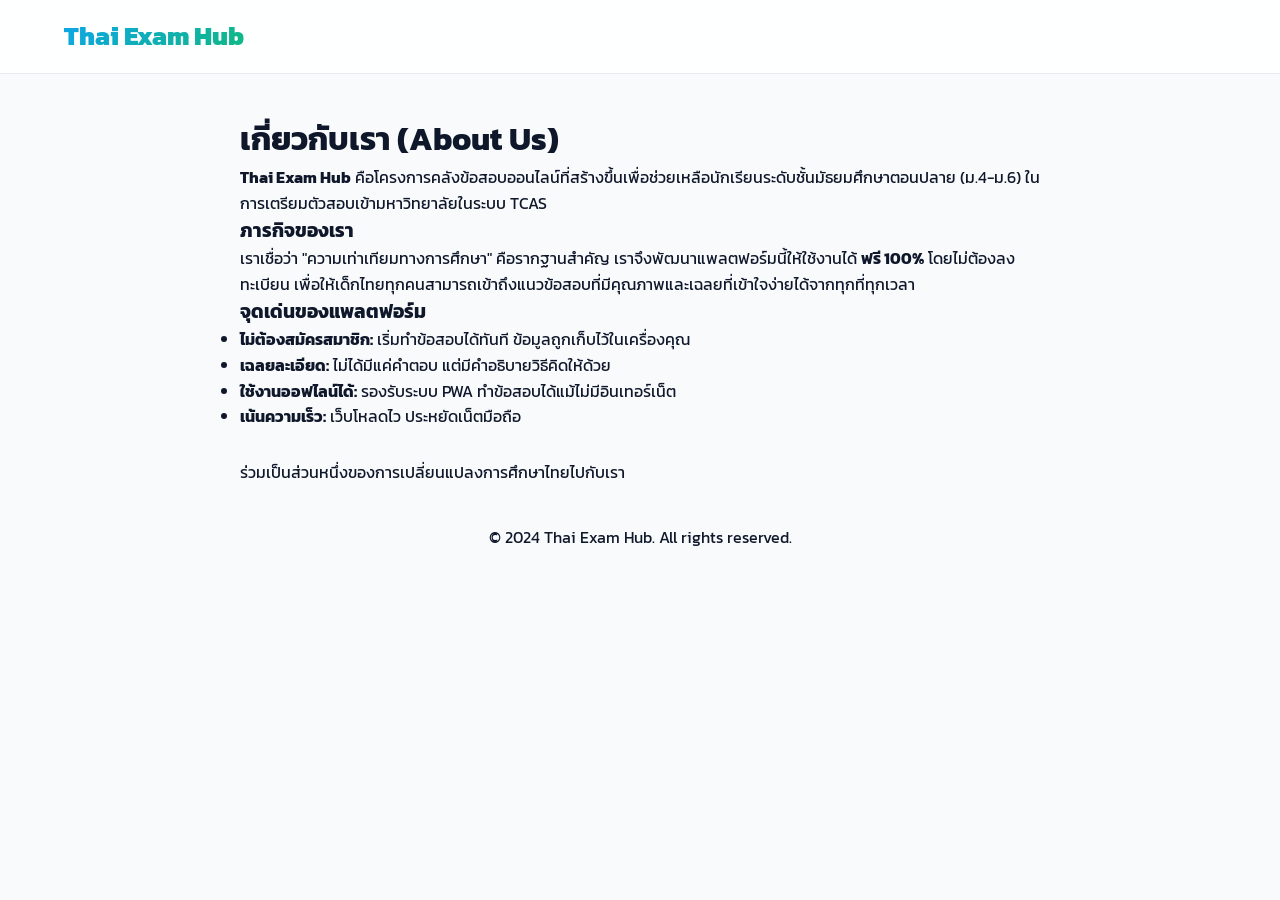
<file: thai-exam-hub/about.html>
<!DOCTYPE html>
<html lang="th">
<head>
    <meta charset="UTF-8">
    <meta name="viewport" content="width=device-width, initial-scale=1.0">
    <title>เกี่ยวกับเรา — Thai Exam Hub</title>
    <link rel="stylesheet" href="css/style.css">
    <link href="https://fonts.googleapis.com/css2?family=Sarabun:wght@400;700&display=swap" rel="stylesheet">
</head>
<body>
    <header>
        <div class="container">
            <a href="index.html" class="logo">Thai Exam Hub</a>
        </div>
    </header>

    <div class="container">
        <main style="max-width: 800px; margin: 0 auto; padding: 40px 0;">
            <h1 class="section-title">เกี่ยวกับเรา (About Us)</h1>
            <p><strong>Thai Exam Hub</strong> คือโครงการคลังข้อสอบออนไลน์ที่สร้างขึ้นเพื่อช่วยเหลือนักเรียนระดับชั้นมัธยมศึกษาตอนปลาย (ม.4-ม.6) ในการเตรียมตัวสอบเข้ามหาวิทยาลัยในระบบ TCAS</p>
            
            <h3>ภารกิจของเรา</h3>
            <p>เราเชื่อว่า "ความเท่าเทียมทางการศึกษา" คือรากฐานสำคัญ เราจึงพัฒนาแพลตฟอร์มนี้ให้ใช้งานได้ <strong>ฟรี 100%</strong> โดยไม่ต้องลงทะเบียน เพื่อให้เด็กไทยทุกคนสามารถเข้าถึงแนวข้อสอบที่มีคุณภาพและเฉลยที่เข้าใจง่ายได้จากทุกที่ทุกเวลา</p>

            <h3>จุดเด่นของแพลตฟอร์ม</h3>
            <ul>
                <li><strong>ไม่ต้องสมัครสมาชิก:</strong> เริ่มทำข้อสอบได้ทันที ข้อมูลถูกเก็บไว้ในเครื่องคุณ</li>
                <li><strong>เฉลยละเอียด:</strong> ไม่ได้มีแค่คำตอบ แต่มีคำอธิบายวิธีคิดให้ด้วย</li>
                <li><strong>ใช้งานออฟไลน์ได้:</strong> รองรับระบบ PWA ทำข้อสอบได้แม้ไม่มีอินเทอร์เน็ต</li>
                <li><strong>เน้นความเร็ว:</strong> เว็บโหลดไว ประหยัดเน็ตมือถือ</li>
            </ul>

            <p style="margin-top: 30px;">ร่วมเป็นส่วนหนึ่งของการเปลี่ยนแปลงการศึกษาไทยไปกับเรา</p>
        </main>
    </div>

    <footer>
        <div class="container" style="text-align: center;">
            <p>&copy; 2024 Thai Exam Hub. All rights reserved.</p>
        </div>
    </footer>
</body>
</html>
</file>
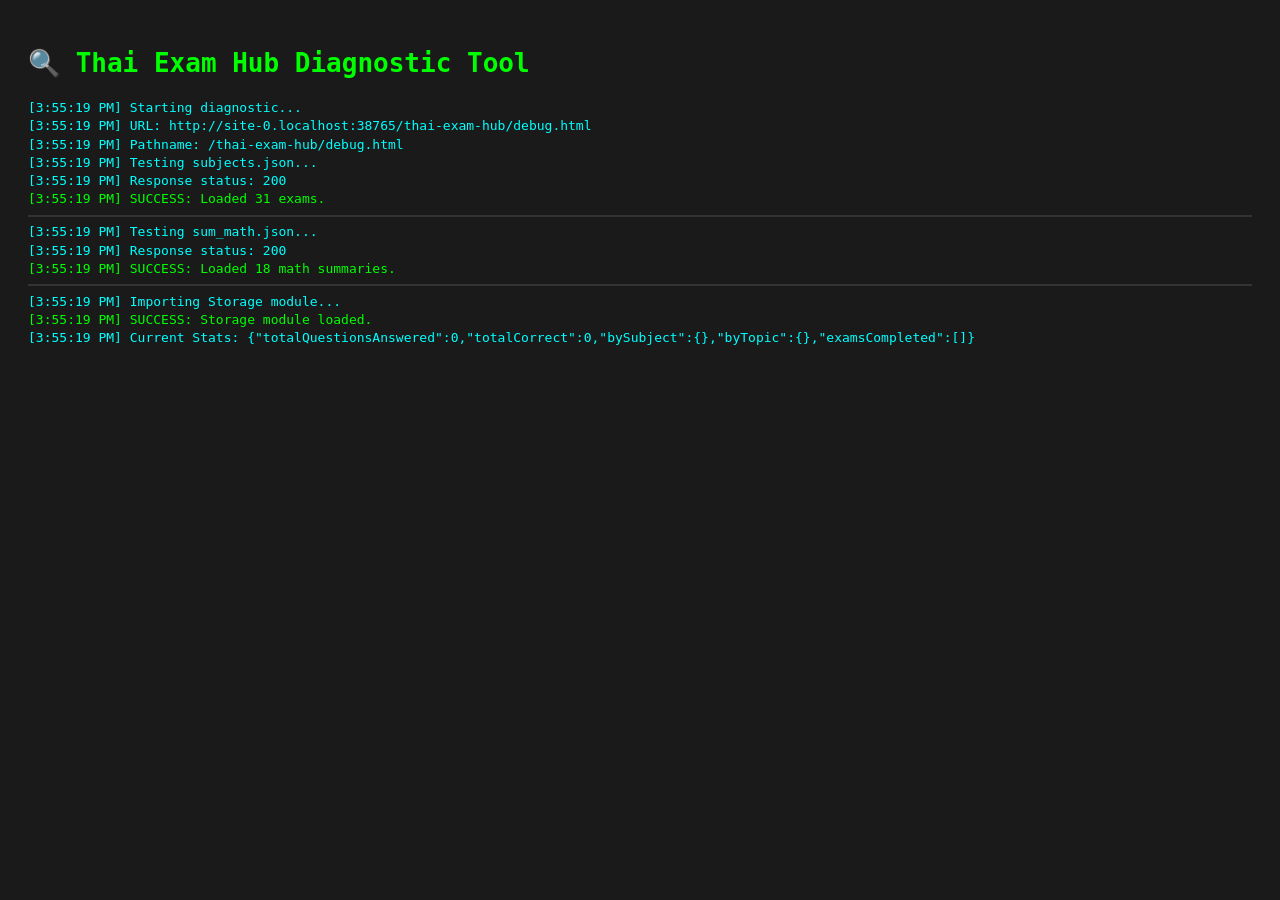
<file: thai-exam-hub/debug.html>
<!DOCTYPE html>
<html lang="th">
<head>
    <meta charset="UTF-8">
    <title>Thai Exam Hub - System Diagnostic</title>
    <style>
        body { font-family: monospace; padding: 20px; background: #1a1a1a; color: #00ff00; line-height: 1.4; }
        .success { color: #00ff00; }
        .error { color: #ff0000; font-weight: bold; }
        .info { color: #00ffff; }
        hr { border: 1px solid #333; }
    </style>
</head>
<body>
    <h1>🔍 Thai Exam Hub Diagnostic Tool</h1>
    <div id="log"></div>

    <script>
        const log = (msg, type = 'info') => {
            const div = document.getElementById('log');
            const p = document.createElement('div');
            p.className = type;
            p.textContent = `[${new Date().toLocaleTimeString()}] ${msg}`;
            div.appendChild(p);
            console.log(msg);
        };

        async function runDiagnostic() {
            log('Starting diagnostic...');
            log('URL: ' + window.location.href);
            log('Pathname: ' + window.location.pathname);
            
            // 1. Test subjects.json
            try {
                log('Testing subjects.json...');
                const res = await fetch('./data/subjects.json');
                log(`Response status: ${res.status}`);
                if (res.ok) {
                    const data = await res.json();
                    log(`SUCCESS: Loaded ${data.length} exams.`, 'success');
                } else {
                    throw new Error('HTTP ' + res.status);
                }
            } catch (e) {
                log('FAILED subjects.json: ' + e.message, 'error');
            }

            hr();

            // 2. Test summaries.json
            try {
                log('Testing sum_math.json...');
                const res = await fetch('./data/sum_math.json');
                log(`Response status: ${res.status}`);
                if (res.ok) {
                    const data = await res.json();
                    log(`SUCCESS: Loaded ${data.length} math summaries.`, 'success');
                } else {
                    throw new Error('HTTP ' + res.status);
                }
            } catch (e) {
                log('FAILED sum_math.json: ' + e.message, 'error');
            }

            hr();

            // 3. Test Storage module
            try {
                log('Importing Storage module...');
                const { Storage } = await import('./js/storage.js');
                log('SUCCESS: Storage module loaded.', 'success');
                const stats = Storage.getStats();
                log('Current Stats: ' + JSON.stringify(stats));
            } catch (e) {
                log('FAILED Storage module: ' + e.message, 'error');
            }
        }

        function hr() {
            document.getElementById('log').appendChild(document.createElement('hr'));
        }

        runDiagnostic();
    </script>
</body>
</html>
</file>
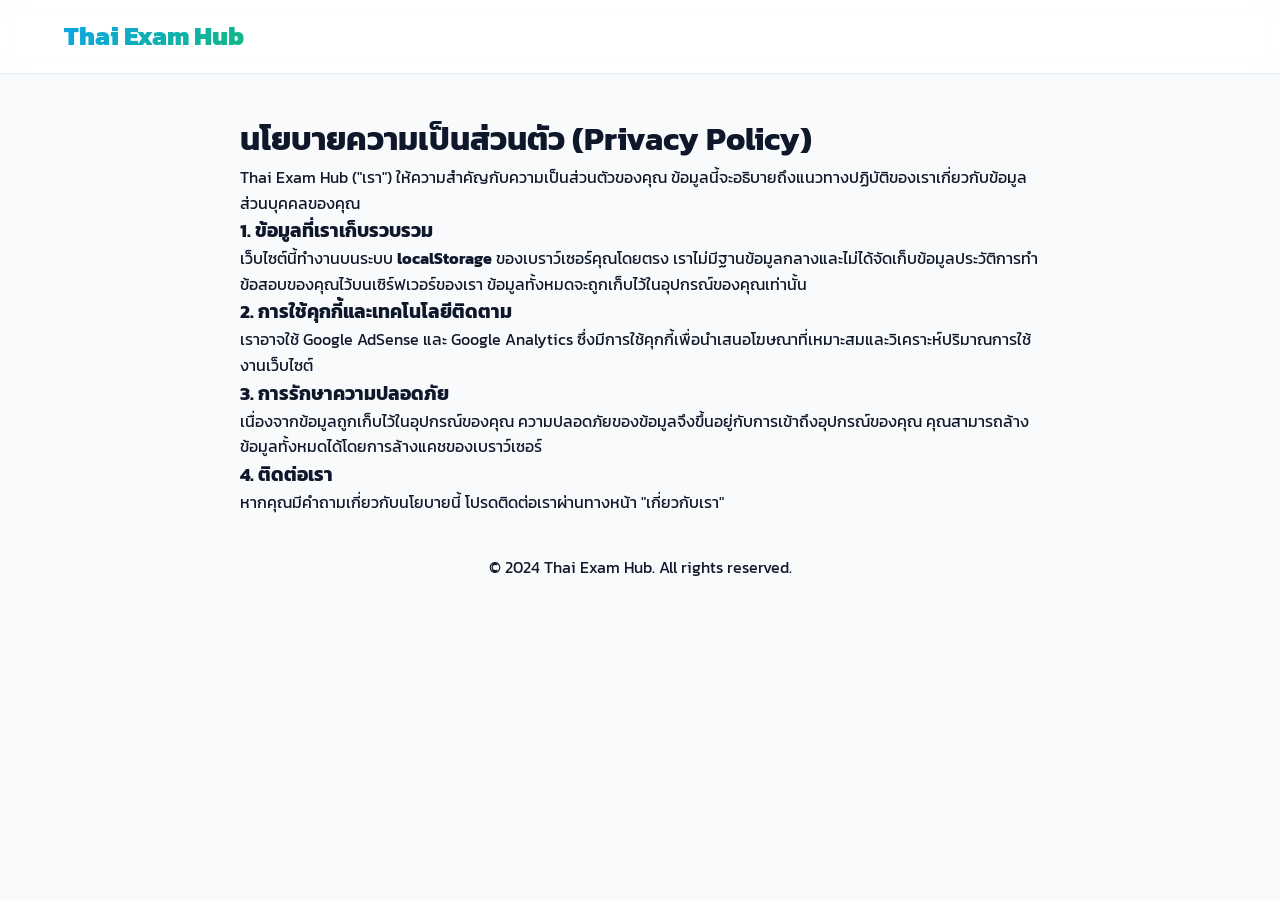
<file: thai-exam-hub/privacy.html>
<!DOCTYPE html>
<html lang="th">
<head>
    <meta charset="UTF-8">
    <meta name="viewport" content="width=device-width, initial-scale=1.0">
    <title>นโยบายความเป็นส่วนตัว — Thai Exam Hub</title>
    <link rel="stylesheet" href="css/style.css">
    <link href="https://fonts.googleapis.com/css2?family=Sarabun:wght@400;700&display=swap" rel="stylesheet">
</head>
<body>
    <header>
        <div class="container">
            <a href="index.html" class="logo">Thai Exam Hub</a>
        </div>
    </header>

    <div class="container">
        <main style="max-width: 800px; margin: 0 auto; padding: 40px 0;">
            <h1 class="section-title">นโยบายความเป็นส่วนตัว (Privacy Policy)</h1>
            <p>Thai Exam Hub ("เรา") ให้ความสำคัญกับความเป็นส่วนตัวของคุณ ข้อมูลนี้จะอธิบายถึงแนวทางปฏิบัติของเราเกี่ยวกับข้อมูลส่วนบุคคลของคุณ</p>
            
            <h3>1. ข้อมูลที่เราเก็บรวบรวม</h3>
            <p>เว็บไซต์นี้ทำงานบนระบบ <strong>localStorage</strong> ของเบราว์เซอร์คุณโดยตรง เราไม่มีฐานข้อมูลกลางและไม่ได้จัดเก็บข้อมูลประวัติการทำข้อสอบของคุณไว้บนเซิร์ฟเวอร์ของเรา ข้อมูลทั้งหมดจะถูกเก็บไว้ในอุปกรณ์ของคุณเท่านั้น</p>

            <h3>2. การใช้คุกกี้และเทคโนโลยีติดตาม</h3>
            <p>เราอาจใช้ Google AdSense และ Google Analytics ซึ่งมีการใช้คุกกี้เพื่อนำเสนอโฆษณาที่เหมาะสมและวิเคราะห์ปริมาณการใช้งานเว็บไซต์</p>

            <h3>3. การรักษาความปลอดภัย</h3>
            <p>เนื่องจากข้อมูลถูกเก็บไว้ในอุปกรณ์ของคุณ ความปลอดภัยของข้อมูลจึงขึ้นอยู่กับการเข้าถึงอุปกรณ์ของคุณ คุณสามารถล้างข้อมูลทั้งหมดได้โดยการล้างแคชของเบราว์เซอร์</p>

            <h3>4. ติดต่อเรา</h3>
            <p>หากคุณมีคำถามเกี่ยวกับนโยบายนี้ โปรดติดต่อเราผ่านทางหน้า "เกี่ยวกับเรา"</p>
        </main>
    </div>

    <footer>
        <div class="container" style="text-align: center;">
            <p>&copy; 2024 Thai Exam Hub. All rights reserved.</p>
        </div>
    </footer>
</body>
</html>
</file>
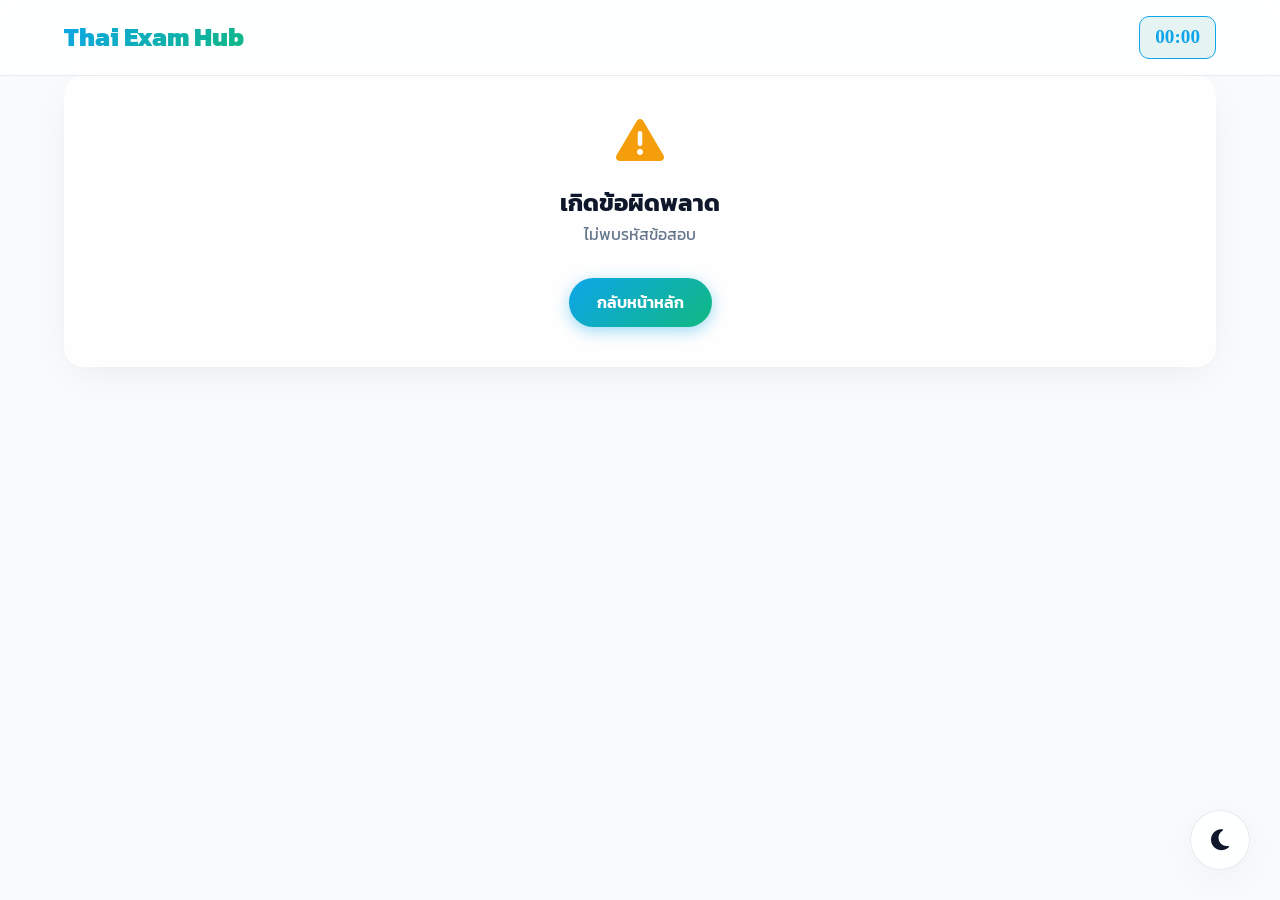
<file: thai-exam-hub/quiz.html>
<!DOCTYPE html>
<html lang="th">
<head>
    <meta charset="UTF-8">
    <meta name="viewport" content="width=device-width, initial-scale=1.0">
    <title>เริ่มทำข้อสอบออนไลน์ — Thai Exam Hub</title>
    <link rel="stylesheet" href="css/style.css">
    <link rel="stylesheet" href="https://cdnjs.cloudflare.com/ajax/libs/font-awesome/6.5.1/css/all.min.css">
</head>
<body class="quiz-page">
    <header>
        <div class="container" style="display: flex; justify-content: space-between; align-items: center;">
            <a href="index.html" class="logo">Thai Exam Hub</a>
            <div id="timer" class="quiz-timer" style="font-family: 'Bai Jamjuree'; font-weight: 700; color: var(--primary-color); font-size: 1.2rem; background: rgba(13, 148, 136, 0.1); padding: 5px 15px; border-radius: 10px; border: 1px solid var(--primary-color);">00:00</div>
        </div>
    </header>

    <div class="container">
        <main id="quiz-view" class="quiz-container">
            <div class="quiz-header" style="margin-bottom: 30px;">
                <div class="quiz-info">
                    <span id="quiz-progress-text" style="font-weight: 600; color: var(--text-light);">ข้อที่ <span id="current-question-num" style="color: var(--primary-color);">0</span> จาก <span id="total-questions">0</span></span>
                    <div class="progress-container" style="position: static; height: 8px; background: rgba(0,0,0,0.05); border-radius: 4px; margin-top: 10px;">
                        <div class="progress-bar" id="quiz-progress-bar" style="width: 0%; border-radius: 4px;"></div>
                    </div>
                </div>
            </div>

            <div class="question-card">
                <h2 id="question-text" style="margin-bottom: 30px; line-height: 1.4;">กำลังโหลดโจทย์...</h2>
                <div class="options-list" id="options-grid">
                    <!-- Loaded by quiz.js -->
                </div>
            </div>

            <div class="quiz-nav" style="display: flex; justify-content: space-between; gap: 20px; margin-top: 30px;">
                <button id="prev-btn" class="start-btn" onclick="window.engine.prevQuestion()" style="background: rgba(0,0,0,0.05); color: var(--text-color); box-shadow: none;">
                    <i class="fas fa-arrow-left"></i> ข้อก่อน
                </button>
                <div style="display: flex; gap: 15px;">
                    <button id="bookmark-btn" class="start-btn" onclick="window.engine.toggleBookmark()" style="background: rgba(255, 215, 0, 0.1); color: #ca8a04; box-shadow: none;">
                        <i class="far fa-star"></i> บันทึก
                    </button>
                    <button id="next-btn" class="start-btn" onclick="window.engine.nextQuestion()">
                        ข้อถัดไป <i class="fas fa-arrow-right"></i>
                    </button>
                </div>
                <button id="submit-btn" class="start-btn" style="display: none;" onclick="window.engine.finishQuiz()">
                    ส่งข้อสอบ <i class="fas fa-check-double"></i>
                </button>
            </div>
        </main>

        <!-- Results View -->
        <section id="result-view" style="display: none; animation: slide-up 0.6s ease-out;">
            <div class="question-card" style="text-align: center; padding: 60px 40px;">
                <div class="glow-icon" style="margin-bottom: 30px;">
                    <i class="fas fa-trophy" style="font-size: 5rem; color: #FFD700; filter: drop-shadow(0 0 15px rgba(255, 215, 0, 0.5));"></i>
                </div>
                <h1>สรุปคะแนนของคุณ</h1>
                <div id="score-display" style="font-size: 4rem; font-weight: 800; color: var(--primary-color); margin: 20px 0; font-family: 'Bai Jamjuree';">0 / 0</div>
                <p style="color: var(--text-light); font-size: 1.1rem; margin-bottom: 40px;">ทำสำเร็จแล้ว! มาดูเฉลยละเอียดด้านล่างกันเลย</p>
                
                <div class="result-actions" style="display: flex; justify-content: center; gap: 20px;">
                    <button class="start-btn" onclick="window.engine.shareScore()">
                        <i class="fas fa-share-nodes"></i> แชร์คะแนน
                    </button>
                    <a href="index.html" class="start-btn" style="background: rgba(0,0,0,0.05); color: var(--text-color); text-decoration: none; box-shadow: none;">กลับหน้าหลัก</a>
                </div>
            </div>

            <div id="explanation-container" style="margin-top: 40px;">
                <!-- Populated by quiz.js -->
            </div>
        </section>
    </div>

    <button class="floating-btn" id="theme-toggle" title="เปลี่ยนโหมด">
        <i class="fas fa-moon"></i>
    </button>

    <script type="module" src="js/quiz.js"></script>
    <script>
        // Theme Management
        const themeToggle = document.getElementById('theme-toggle');
        const body = document.body;
        const themeIcon = themeToggle.querySelector('i');

        const savedTheme = localStorage.getItem('theme');
        if (savedTheme) {
            body.setAttribute('data-theme', savedTheme);
            updateThemeIcon(savedTheme);
        }

        themeToggle.addEventListener('click', () => {
            const currentTheme = body.getAttribute('data-theme');
            const newTheme = currentTheme === 'dark' ? 'light' : 'dark';
            body.setAttribute('data-theme', newTheme);
            localStorage.setItem('theme', newTheme);
            updateThemeIcon(newTheme);
        });

        function updateThemeIcon(theme) {
            themeIcon.className = theme === 'dark' ? 'fas fa-sun' : 'fas fa-moon';
        }

        // Share logic placeholder
        window.engine = window.engine || {};
        window.engine.shareScore = function() {
            const score = document.getElementById('score-display').textContent;
            const text = `ฉันทำข้อสอบใน Thai Exam Hub ได้คะแนน ${score}! ลองมาทำกันได้ที่ https://thaiexamhub.com/`;
            if (navigator.share) {
                navigator.share({
                    title: 'Thai Exam Hub Score',
                    text: text,
                    url: window.location.href
                });
            } else {
                window.open(`https://social-plugins.line.me/lineit/share?url=${encodeURIComponent(window.location.href)}&text=${encodeURIComponent(text)}`);
            }
        };
    </script>
</body>
</html>
</file>
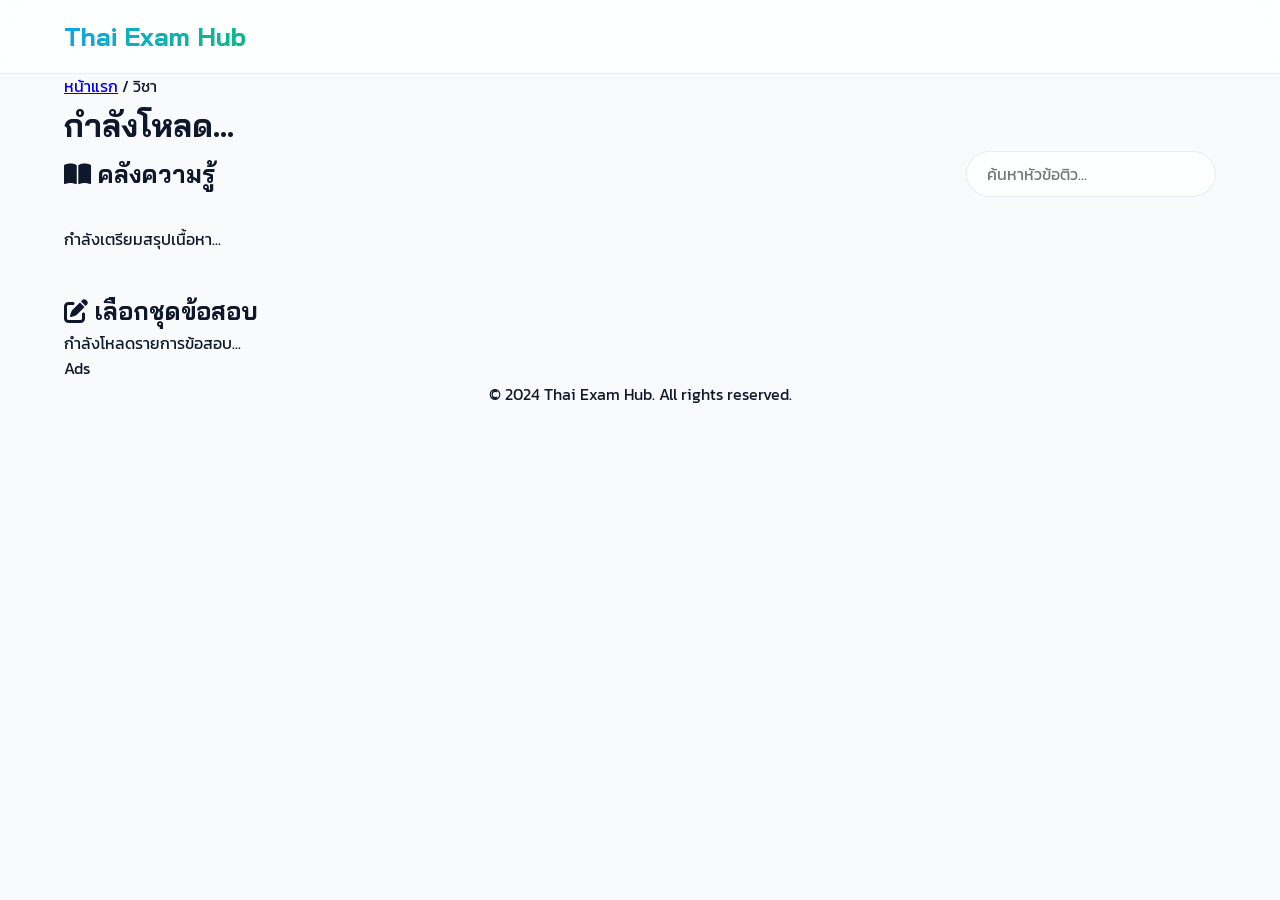
<file: thai-exam-hub/subject.html>
<!DOCTYPE html>
<html lang="th">
<head>
    <meta charset="UTF-8">
    <meta name="viewport" content="width=device-width, initial-scale=1.0">
    
    <!-- SEO Meta Tags (Dynamic replacement in head if needed, or unique files) -->
    <title>คลังข้อสอบ ม.6 ออนไลน์ — Thai Exam Hub</title>
    <meta name="description" content="ฝึกทำข้อสอบย้อนหลังพร้อมเฉลยละเอียด ฝึกทำออนไลน์ได้ฟรีทุกที่ทุกเวลา เตรียมสอบ TCAS ให้พร้อม">
    <link rel="stylesheet" href="css/style.css">
    <link href="https://fonts.googleapis.com/css2?family=Sarabun:wght@400;700&family=Bai+Jamjuree:wght@600;700&display=swap" rel="stylesheet">
    <link rel="stylesheet" href="https://cdnjs.cloudflare.com/ajax/libs/font-awesome/6.4.0/css/all.min.css">

    <!-- Breadcrumb JSON-LD -->
    <script type="application/ld+json">
    {
      "@context": "https://schema.org",
      "@type": "BreadcrumbList",
      "itemListElement": [{
        "@type": "ListItem",
        "position": 1,
        "name": "หน้าแรก",
        "item": "https://thaiexamhub.com/"
      },{
        "@type": "ListItem",
        "position": 2,
        "name": "วิชา",
        "item": "https://thaiexamhub.com/subject.html"
      }]
    }
    </script>
</head>
<body>
    <header>
        <div class="container">
            <a href="index.html" class="logo">Thai Exam Hub</a>
        </div>
    </header>

    <div class="container container-layout">
        <main id="subject-view">
            <nav class="breadcrumb-minimal">
                <a href="index.html">หน้าแรก</a> / <span id="breadcrumb-current">วิชา</span>
            </nav>

            <h1 class="section-title" id="subject-title">กำลังโหลด...</h1>
            
            <!-- Knowledge Base Section -->
            <section class="knowledge-section">
                <div style="display: flex; justify-content: space-between; align-items: center; margin-bottom: 20px; flex-wrap: wrap; gap: 15px;">
                    <h2 class="category-title" style="margin: 0;"><i class="fas fa-book-open"></i> คลังความรู้</h2>
                    <div class="search-container">
                        <input type="text" id="summary-search" placeholder="ค้นหาหัวข้อติว..." style="padding: 10px 20px; border-radius: 30px; border: 1px solid var(--border-color); width: 250px; outline: none;">
                    </div>
                </div>
                <div class="knowledge-grid" id="knowledge-grid">
                    <div class="empty-state">กำลังเตรียมสรุปเนื้อหา...</div>
                </div>
            </section>

            <h2 class="category-title" style="margin-top: 40px;"><i class="fas fa-pen-to-square"></i> เลือกชุดข้อสอบ</h2>
            <div class="exam-list" id="exam-list">
                <div class="empty-state">กำลังโหลดรายการข้อสอบ...</div>
            </div>
        </main>

        <aside class="sidebar">
            <div class="ad-zone ad-sidebar">
                <span class="ad-label">Ads</span>
            </div>
        </aside>
    </div>

    <footer>
        <div class="container" style="text-align: center;">
            <p>&copy; 2024 Thai Exam Hub. All rights reserved.</p>
        </div>
    </footer>

    <script type="module" src="js/app.js"></script>
</body>
</html>
</file>
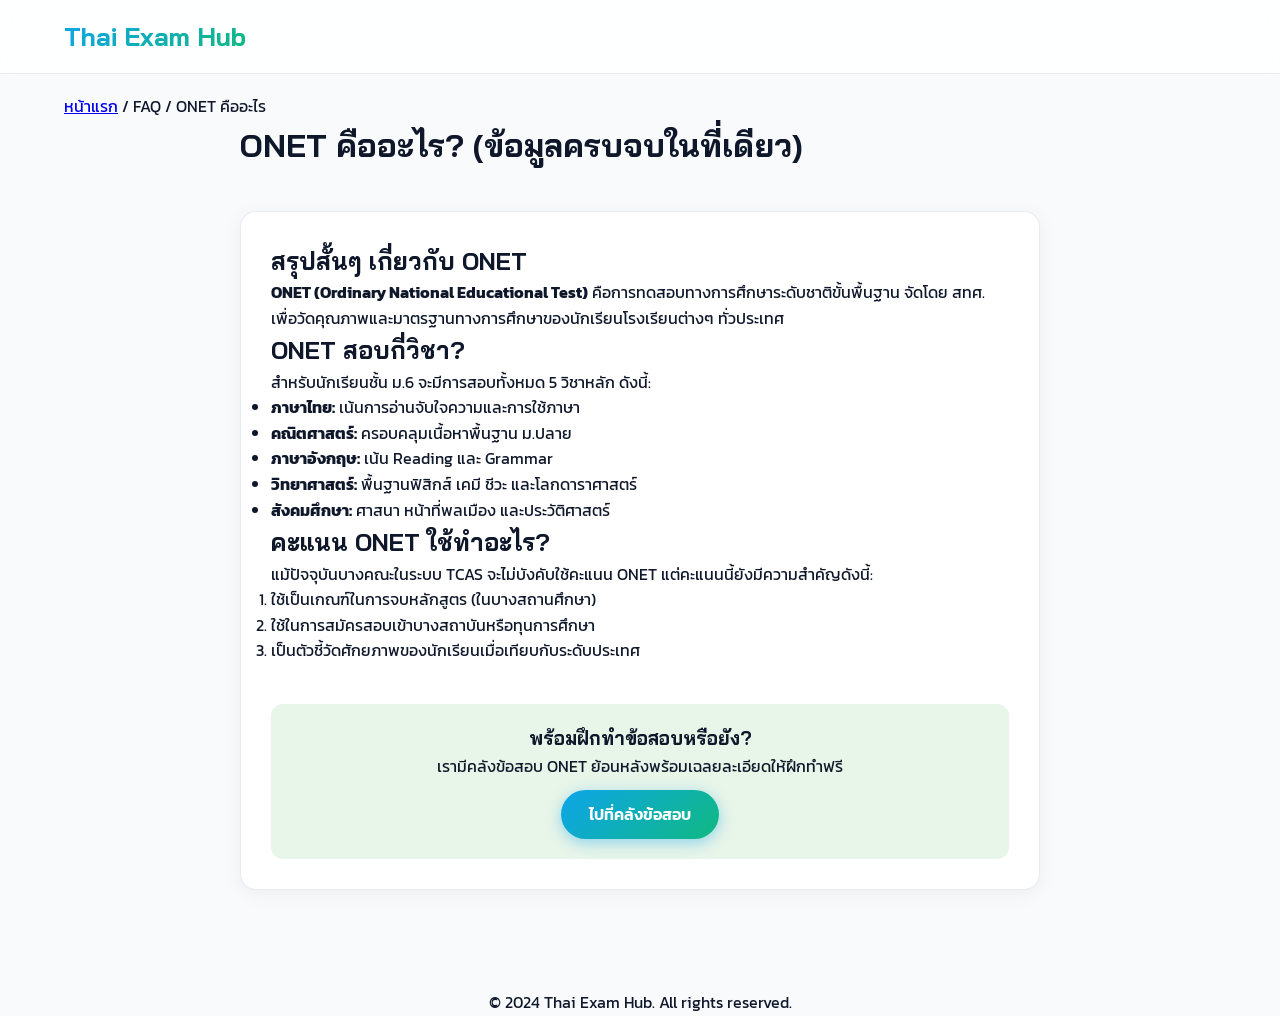
<file: thai-exam-hub/faq/what-is-onet.html>
<!DOCTYPE html>
<html lang="th">
<head>
    <meta charset="UTF-8">
    <meta name="viewport" content="width=device-width, initial-scale=1.0">
    
    <!-- SEO Meta Tags -->
    <title>ONET คืออะไร? สรุปข้อมูลการสอบและตารางสอบ 2567 — Thai Exam Hub</title>
    <meta name="description" content="ตอบทุกคำถามเกี่ยวกับ ONET คืออะไร ใครต้องสอบบ้าง และคะแนนใช้ทำอะไรได้บ้าง พร้อมตารางสอบและแนวข้อสอบล่าสุด">
    <link rel="stylesheet" href="../css/style.css">
    <link href="https://fonts.googleapis.com/css2?family=Sarabun:wght@400;700&family=Bai+Jamjuree:wght@600;700&display=swap" rel="stylesheet">
    <link rel="stylesheet" href="https://cdnjs.cloudflare.com/ajax/libs/font-awesome/6.4.0/css/all.min.css">

    <!-- JSON-LD FAQ -->
    <script type="application/ld+json">
    {
      "@context": "https://schema.org",
      "@type": "FAQPage",
      "mainEntity": [{
        "@type": "Question",
        "name": "ONET คืออะไร?",
        "acceptedAnswer": {
          "@type": "Answer",
          "text": "ONET (Ordinary National Educational Test) คือการทดสอบทางการศึกษาระดับชาติขั้นพื้นฐาน เพื่อวัดความรู้ของนักเรียนชั้น ป.6, ม.3 และ ม.6 ตามมาตรฐานการเรียนรู้"
        }
      }, {
        "@type": "Question",
        "name": "ONET สอบกี่วิชา?",
        "acceptedAnswer": {
          "@type": "Answer",
          "text": "การสอบ ONET ระดับชั้น ม.6 สอบทั้งหมด 5 วิชาหลัก ได้แก่ 1. ภาษาไทย 2. คณิตศาสตร์ 3. ภาษาอังกฤษ 4. วิทยาศาสตร์ และ 5. สังคมศึกษา"
        }
      }]
    }
    </script>
</head>
<body>
    <header>
        <div class="container">
            <a href="../index.html" class="logo">Thai Exam Hub</a>
        </div>
    </header>

    <div class="container">
        <nav class="breadcrumb-minimal" style="margin-top: 20px;">
            <a href="../index.html">หน้าแรก</a> / FAQ / ONET คืออะไร
        </nav>

        <main style="max-width: 800px; margin: 0 auto; padding-bottom: 60px;">
            <h1 class="section-title">ONET คืออะไร? (ข้อมูลครบจบในที่เดียว)</h1>
            
            <article class="study-article-premium" style="background: white; padding: 30px; border-radius: 16px; box-shadow: 0 4px 20px rgba(0,0,0,0.05);">
                <h2>สรุปสั้นๆ เกี่ยวกับ ONET</h2>
                <p><strong>ONET (Ordinary National Educational Test)</strong> คือการทดสอบทางการศึกษาระดับชาติขั้นพื้นฐาน จัดโดย สทศ. เพื่อวัดคุณภาพและมาตรฐานทางการศึกษาของนักเรียนโรงเรียนต่างๆ ทั่วประเทศ</p>

                <h2 id="onet-subjects">ONET สอบกี่วิชา?</h2>
                <p>สำหรับนักเรียนชั้น ม.6 จะมีการสอบทั้งหมด 5 วิชาหลัก ดังนี้:</p>
                <ul>
                    <li><strong>ภาษาไทย:</strong> เน้นการอ่านจับใจความและการใช้ภาษา</li>
                    <li><strong>คณิตศาสตร์:</strong> ครอบคลุมเนื้อหาพื้นฐาน ม.ปลาย</li>
                    <li><strong>ภาษาอังกฤษ:</strong> เน้น Reading และ Grammar</li>
                    <li><strong>วิทยาศาสตร์:</strong> พื้นฐานฟิสิกส์ เคมี ชีวะ และโลกดาราศาสตร์</li>
                    <li><strong>สังคมศึกษา:</strong> ศาสนา หน้าที่พลเมือง และประวัติศาสตร์</li>
                </ul>

                <h2>คะแนน ONET ใช้ทำอะไร?</h2>
                <p>แม้ปัจจุบันบางคณะในระบบ TCAS จะไม่บังคับใช้คะแนน ONET แต่คะแนนนี้ยังมีความสำคัญดังนี้:</p>
                <ol>
                    <li>ใช้เป็นเกณฑ์ในการจบหลักสูตร (ในบางสถานศึกษา)</li>
                    <li>ใช้ในการสมัครสอบเข้าบางสถาบันหรือทุนการศึกษา</li>
                    <li>เป็นตัวชี้วัดศักยภาพของนักเรียนเมื่อเทียบกับระดับประเทศ</li>
                </ol>

                <div class="finish-section" style="margin-top: 40px; background: #e8f5e9; padding: 20px; border-radius: 12px; text-align: center;">
                    <h3>พร้อมฝึกทำข้อสอบหรือยัง?</h3>
                    <p>เรามีคลังข้อสอบ ONET ย้อนหลังพร้อมเฉลยละเอียดให้ฝึกทำฟรี</p>
                    <a href="../subjects/math.html" class="start-btn" style="text-decoration: none; display: inline-block; margin-top: 10px;">ไปที่คลังข้อสอบ</a>
                </div>
            </article>
        </main>
    </div>

    <footer>
        <div class="container" style="text-align: center;">
            <p>&copy; 2024 Thai Exam Hub. All rights reserved.</p>
        </div>
    </footer>
</body>
</html>
</file>
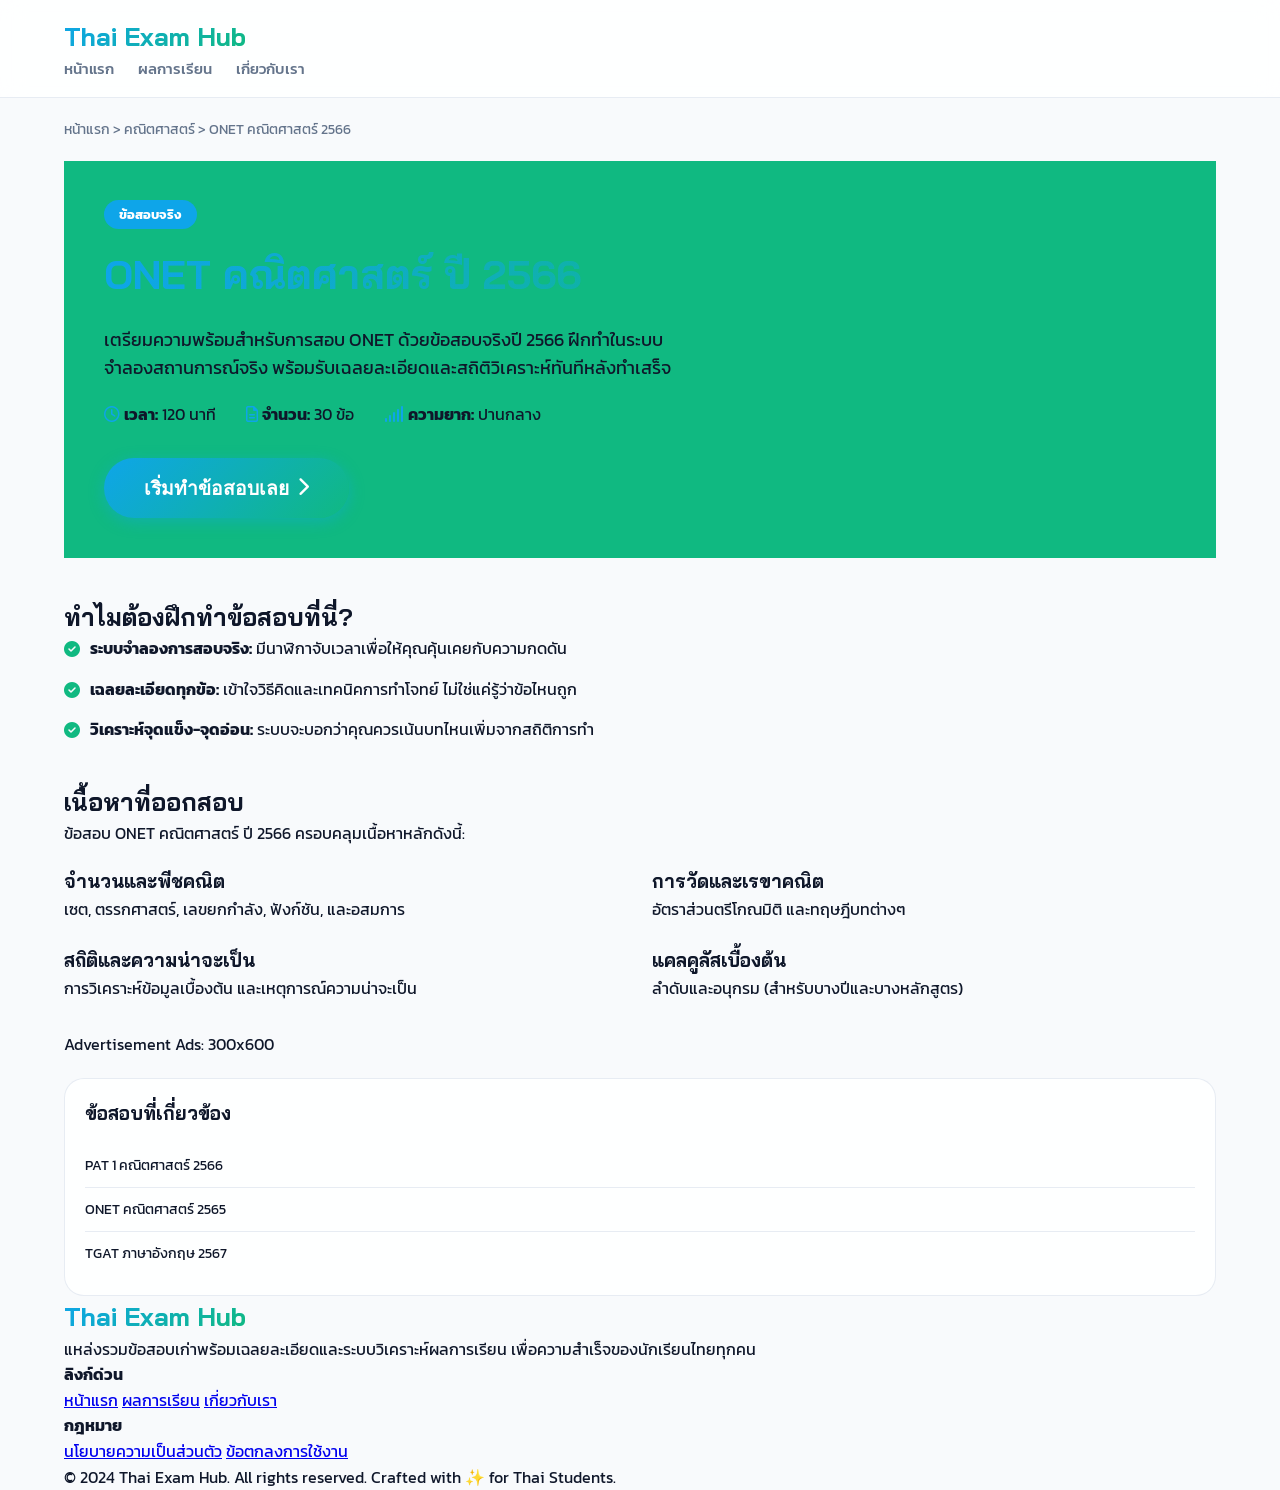
<file: thai-exam-hub/subjects/onet-math-2566.html>
<!DOCTYPE html>
<html lang="th">
<head>
    <meta charset="UTF-8">
    <meta name="viewport" content="width=device-width, initial-scale=1.0">
    <title>แนวข้อสอบ ONET คณิตศาสตร์ 2566 พร้อมเฉลยละเอียด - Thai Exam Hub</title>
    <meta name="description" content="ฝึกทำข้อสอบ ONET คณิตศาสตร์ ปี 2566 ออนไลน์ พร้อมเฉลยละเอียดทุกข้อ วิเคราะห์จุดแข็งจุดอ่อนด้วยระบบ AI ฟรีที่ Thai Exam Hub">
    <link rel="stylesheet" href="../css/style.css">
    <link rel="preconnect" href="https://fonts.googleapis.com">
    <link rel="preconnect" href="https://fonts.gstatic.com" crossorigin>
    <link href="https://fonts.googleapis.com/css2?family=Sarabun:wght@400;700&family=Bai+Jamjuree:wght@600;700&display=swap" rel="stylesheet">
    <link rel="stylesheet" href="https://cdnjs.cloudflare.com/ajax/libs/font-awesome/6.4.0/css/all.min.css">
</head>
<body>
    <header>
        <div class="container">
            <a href="../index.html" class="logo">Thai Exam Hub</a>
            <nav class="main-nav">
                <a href="../index.html">หน้าแรก</a>
                <a href="../results.html">ผลการเรียน</a>
                <a href="../about.html">เกี่ยวกับเรา</a>
            </nav>
        </div>
    </header>

    <main class="container">
        <div class="breadcrumb" style="margin: 20px 0; font-size: 0.9rem; color: var(--text-light);">
            <a href="../index.html" style="color: inherit; text-decoration: none;">หน้าแรก</a> > 
            <a href="../subject.html?s=math" style="color: inherit; text-decoration: none;">คณิตศาสตร์</a> >
            <span>ONET คณิตศาสตร์ 2566</span>
        </div>

        <section class="hero-section" style="text-align: left; padding: 40px; background: var(--secondary-color);">
            <div style="max-width: 800px;">
                <span class="badge" style="background: var(--primary-color); color: white; padding: 5px 15px; border-radius: 20px; font-size: 0.8rem; font-weight: bold;">ข้อสอบจริง</span>
                <h1 style="margin-top: 15px; font-size: 2.5rem;">ONET คณิตศาสตร์ ปี 2566</h1>
                <p style="margin: 20px 0; font-size: 1.1rem; color: var(--text-color);">
                    เตรียมความพร้อมสำหรับการสอบ ONET ด้วยข้อสอบจริงปี 2566 
                    ฝึกทำในระบบจำลองสถานการณ์จริง พร้อมรับเฉลยละเอียดและสถิติวิเคราะห์ทันทีหลังทำเสร็จ
                </p>
                <div class="exam-meta" style="display: flex; gap: 30px; margin-bottom: 30px;">
                    <div class="meta-item">
                        <i class="far fa-clock" style="color: var(--primary-color);"></i>
                        <strong>เวลา:</strong> 120 นาที
                    </div>
                    <div class="meta-item">
                        <i class="far fa-file-alt" style="color: var(--primary-color);"></i>
                        <strong>จำนวน:</strong> 30 ข้อ
                    </div>
                    <div class="meta-item">
                        <i class="fas fa-signal" style="color: var(--primary-color);"></i>
                        <strong>ความยาก:</strong> ปานกลาง
                    </div>
                </div>
                <button class="start-btn" style="padding: 15px 40px; font-size: 1.2rem;" onclick="location.href='../quiz.html?id=onet_math_2566'">
                    เริ่มทำข้อสอบเลย <i class="fas fa-chevron-right"></i>
                </button>
            </div>
        </section>

        <div class="container-layout">
            <div class="content-area">
                <h2 class="section-title">ทำไมต้องฝึกทำข้อสอบที่นี่?</h2>
                <ul style="list-style: none; padding: 0; margin-bottom: 40px;">
                    <li style="margin-bottom: 15px; display: flex; align-items: flex-start; gap: 10px;">
                        <i class="fas fa-check-circle" style="color: var(--success-color); margin-top: 5px;"></i>
                        <span><strong>ระบบจำลองการสอบจริง:</strong> มีนาฬิกาจับเวลาเพื่อให้คุณคุ้นเคยกับความกดดัน</span>
                    </li>
                    <li style="margin-bottom: 15px; display: flex; align-items: flex-start; gap: 10px;">
                        <i class="fas fa-check-circle" style="color: var(--success-color); margin-top: 5px;"></i>
                        <span><strong>เฉลยละเอียดทุกข้อ:</strong> เข้าใจวิธีคิดและเทคนิคการทำโจทย์ ไม่ใช่แค่รู้ว่าข้อไหนถูก</span>
                    </li>
                    <li style="margin-bottom: 15px; display: flex; align-items: flex-start; gap: 10px;">
                        <i class="fas fa-check-circle" style="color: var(--success-color); margin-top: 5px;"></i>
                        <span><strong>วิเคราะห์จุดแข็ง-จุดอ่อน:</strong> ระบบจะบอกว่าคุณควรเน้นบทไหนเพิ่มจากสถิติการทำ</span>
                    </li>
                </ul>

                <h2 class="section-title">เนื้อหาที่ออกสอบ</h2>
                <p>ข้อสอบ ONET คณิตศาสตร์ ปี 2566 ครอบคลุมเนื้อหาหลักดังนี้:</p>
                <div class="subject-grid" style="grid-template-columns: 1fr 1fr; margin-top: 20px;">
                    <div class="faq-card">
                        <h3>จำนวนและพีชคณิต</h3>
                        <p>เซต, ตรรกศาสตร์, เลขยกกำลัง, ฟังก์ชัน, และอสมการ</p>
                    </div>
                    <div class="faq-card">
                        <h3>การวัดและเรขาคณิต</h3>
                        <p>อัตราส่วนตรีโกณมิติ และทฤษฎีบทต่างๆ</p>
                    </div>
                    <div class="faq-card">
                        <h3>สถิติและความน่าจะเป็น</h3>
                        <p>การวิเคราะห์ข้อมูลเบื้องต้น และเหตุการณ์ความน่าจะเป็น</p>
                    </div>
                    <div class="faq-card">
                        <h3>แคลคูลัสเบื้องต้น</h3>
                        <p>ลำดับและอนุกรม (สำหรับบางปีและบางหลักสูตร)</p>
                    </div>
                </div>
            </div>

            <aside>
                <div class="ad-zone ad-sidebar">
                    <span class="ad-label">Advertisement</span>
                    Ads: 300x600
                </div>
                
                <div class="card" style="background: var(--card-bg); border: 1px solid var(--border-color); border-radius: var(--border-radius); padding: 20px; margin-top: 20px;">
                    <h3>ข้อสอบที่เกี่ยวข้อง</h3>
                    <div class="exam-list" style="margin-top: 15px;">
                        <a href="pat1-2566.html" style="text-decoration: none; color: inherit; font-size: 0.9rem; display: block; padding: 10px 0; border-bottom: 1px solid var(--border-color);">PAT 1 คณิตศาสตร์ 2566</a>
                        <a href="#" style="text-decoration: none; color: inherit; font-size: 0.9rem; display: block; padding: 10px 0; border-bottom: 1px solid var(--border-color);">ONET คณิตศาสตร์ 2565</a>
                        <a href="tgat-english-2567.html" style="text-decoration: none; color: inherit; font-size: 0.9rem; display: block; padding: 10px 0;">TGAT ภาษาอังกฤษ 2567</a>
                    </div>
                </div>
            </aside>
        </div>
    </main>

    <footer>
        <div class="container">
            <div class="footer-grid">
                <div class="footer-about">
                    <a href="../index.html" class="logo" style="color: white;">Thai Exam Hub</a>
                    <p>แหล่งรวมข้อสอบเก่าพร้อมเฉลยละเอียดและระบบวิเคราะห์ผลการเรียน เพื่อความสำเร็จของนักเรียนไทยทุกคน</p>
                </div>
                <div class="footer-links">
                    <h4>ลิงก์ด่วน</h4>
                    <a href="../index.html">หน้าแรก</a>
                    <a href="../results.html">ผลการเรียน</a>
                    <a href="../about.html">เกี่ยวกับเรา</a>
                </div>
                <div class="footer-links">
                    <h4>กฎหมาย</h4>
                    <a href="../privacy.html">นโยบายความเป็นส่วนตัว</a>
                    <a href="#">ข้อตกลงการใช้งาน</a>
                </div>
            </div>
            <div class="footer-bottom">
                &copy; 2024 Thai Exam Hub. All rights reserved. Crafted with ✨ for Thai Students.
            </div>
        </div>
    </footer>

    <script type="module" src="../js/app.js"></script>
</body>
</html>
</file>
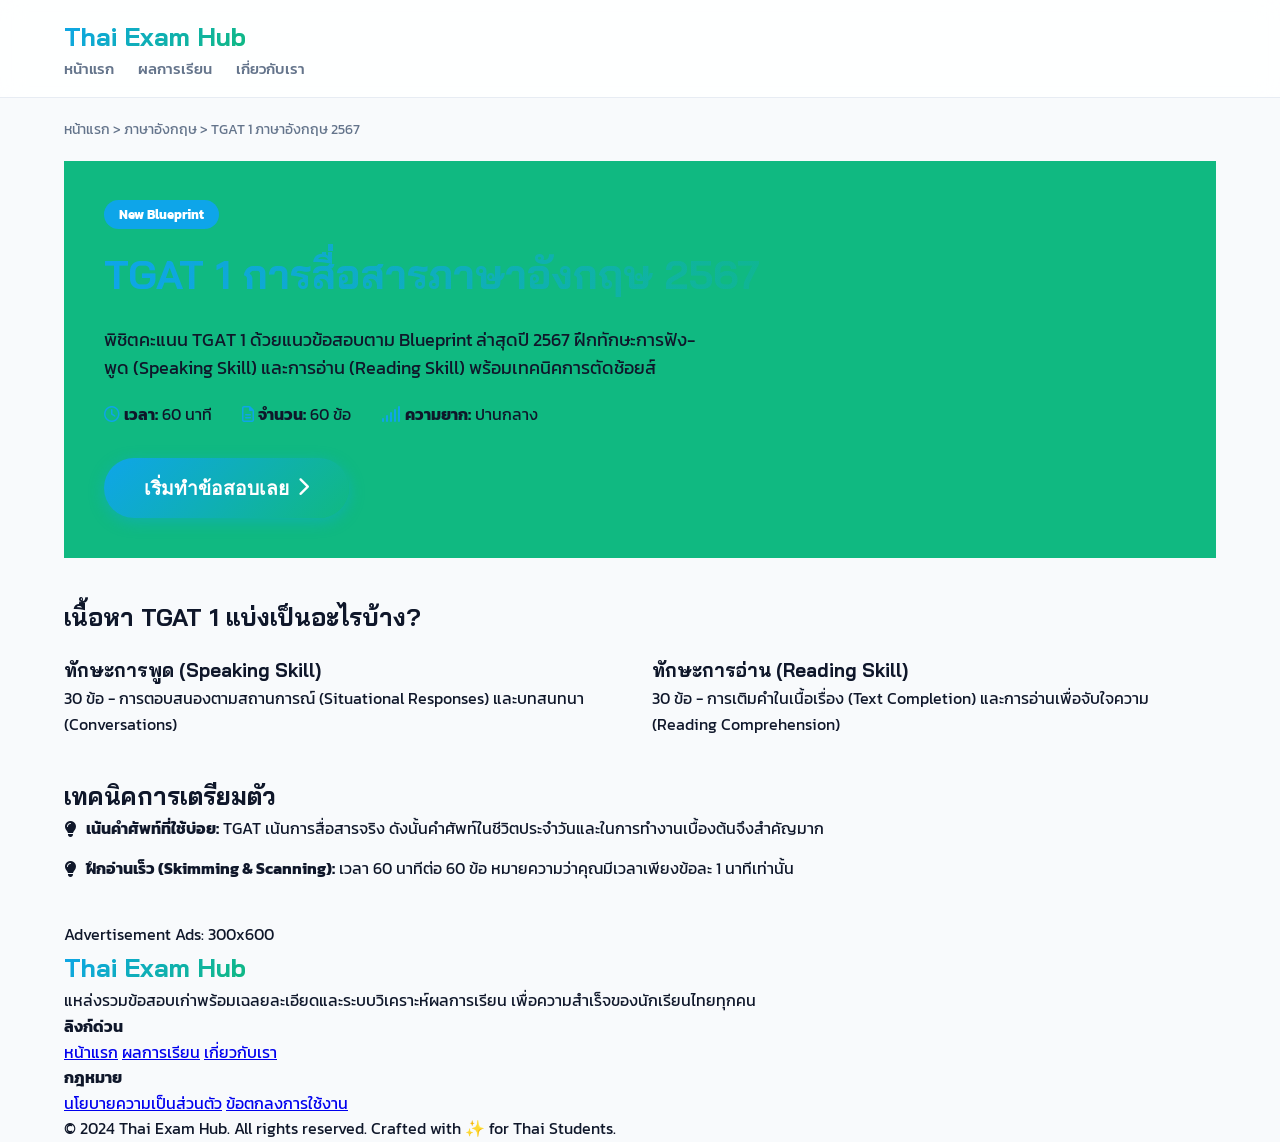
<file: thai-exam-hub/subjects/tgat-english-2567.html>
<!DOCTYPE html>
<html lang="th">
<head>
    <meta charset="UTF-8">
    <meta name="viewport" content="width=device-width, initial-scale=1.0">
    <title>แนวข้อสอบ TGAT 1 ภาษาอังกฤษ 2567 พร้อมเฉลยละเอียด - Thai Exam Hub</title>
    <meta name="description" content="ฝึกทำข้อสอบ TGAT 1 การสื่อสารภาษาอังกฤษ ปี 2567 ออนไลน์ พร้อมเฉลยละเอียดทุกข้อ เทคนิคการทำโจทย์ Vocabulary และ Grammar ฟรีที่ Thai Exam Hub">
    <link rel="stylesheet" href="../css/style.css">
    <link rel="preconnect" href="https://fonts.googleapis.com">
    <link rel="preconnect" href="https://fonts.gstatic.com" crossorigin>
    <link href="https://fonts.googleapis.com/css2?family=Sarabun:wght@400;700&family=Bai+Jamjuree:wght@600;700&display=swap" rel="stylesheet">
    <link rel="stylesheet" href="https://cdnjs.cloudflare.com/ajax/libs/font-awesome/6.4.0/css/all.min.css">
</head>
<body>
    <header>
        <div class="container">
            <a href="../index.html" class="logo">Thai Exam Hub</a>
            <nav class="main-nav">
                <a href="../index.html">หน้าแรก</a>
                <a href="../results.html">ผลการเรียน</a>
                <a href="../about.html">เกี่ยวกับเรา</a>
            </nav>
        </div>
    </header>

    <main class="container">
        <div class="breadcrumb" style="margin: 20px 0; font-size: 0.9rem; color: var(--text-light);">
            <a href="../index.html" style="color: inherit; text-decoration: none;">หน้าแรก</a> > 
            <a href="../subject.html?s=english" style="color: inherit; text-decoration: none;">ภาษาอังกฤษ</a> >
            <span>TGAT 1 ภาษาอังกฤษ 2567</span>
        </div>

        <section class="hero-section" style="text-align: left; padding: 40px; background: var(--secondary-color);">
            <div style="max-width: 800px;">
                <span class="badge" style="background: var(--primary-color); color: white; padding: 5px 15px; border-radius: 20px; font-size: 0.8rem; font-weight: bold;">New Blueprint</span>
                <h1 style="margin-top: 15px; font-size: 2.5rem;">TGAT 1 การสื่อสารภาษาอังกฤษ 2567</h1>
                <p style="margin: 20px 0; font-size: 1.1rem; color: var(--text-color);">
                    พิชิตคะแนน TGAT 1 ด้วยแนวข้อสอบตาม Blueprint ล่าสุดปี 2567 
                    ฝึกทักษะการฟัง-พูด (Speaking Skill) และการอ่าน (Reading Skill) พร้อมเทคนิคการตัดช้อยส์
                </p>
                <div class="exam-meta" style="display: flex; gap: 30px; margin-bottom: 30px;">
                    <div class="meta-item">
                        <i class="far fa-clock" style="color: var(--primary-color);"></i>
                        <strong>เวลา:</strong> 60 นาที
                    </div>
                    <div class="meta-item">
                        <i class="far fa-file-alt" style="color: var(--primary-color);"></i>
                        <strong>จำนวน:</strong> 60 ข้อ
                    </div>
                    <div class="meta-item">
                        <i class="fas fa-signal" style="color: var(--primary-color);"></i>
                        <strong>ความยาก:</strong> ปานกลาง
                    </div>
                </div>
                <button class="start-btn" style="padding: 15px 40px; font-size: 1.2rem;" onclick="location.href='../quiz.html?id=tgat_english_2567'">
                    เริ่มทำข้อสอบเลย <i class="fas fa-chevron-right"></i>
                </button>
            </div>
        </section>

        <div class="container-layout">
            <div class="content-area">
                <h2 class="section-title">เนื้อหา TGAT 1 แบ่งเป็นอะไรบ้าง?</h2>
                <div class="subject-grid" style="grid-template-columns: 1fr 1fr; margin-top: 20px;">
                    <div class="faq-card">
                        <h3>ทักษะการพูด (Speaking Skill)</h3>
                        <p>30 ข้อ - การตอบสนองตามสถานการณ์ (Situational Responses) และบทสนทนา (Conversations)</p>
                    </div>
                    <div class="faq-card">
                        <h3>ทักษะการอ่าน (Reading Skill)</h3>
                        <p>30 ข้อ - การเติมคำในเนื้อเรื่อง (Text Completion) และการอ่านเพื่อจับใจความ (Reading Comprehension)</p>
                    </div>
                </div>

                <h2 class="section-title" style="margin-top: 40px;">เทคนิคการเตรียมตัว</h2>
                <ul style="list-style: none; padding: 0; margin-bottom: 40px;">
                    <li style="margin-bottom: 15px; display: flex; align-items: flex-start; gap: 10px;">
                        <i class="fas fa-lightbulb" style="color: var(--accent-color); margin-top: 5px;"></i>
                        <span><strong>เน้นคำศัพท์ที่ใช้บ่อย:</strong> TGAT เน้นการสื่อสารจริง ดังนั้นคำศัพท์ในชีวิตประจำวันและในการทำงานเบื้องต้นจึงสำคัญมาก</span>
                    </li>
                    <li style="margin-bottom: 15px; display: flex; align-items: flex-start; gap: 10px;">
                        <i class="fas fa-lightbulb" style="color: var(--accent-color); margin-top: 5px;"></i>
                        <span><strong>ฝึกอ่านเร็ว (Skimming & Scanning):</strong> เวลา 60 นาทีต่อ 60 ข้อ หมายความว่าคุณมีเวลาเพียงข้อละ 1 นาทีเท่านั้น</span>
                    </li>
                </ul>
            </div>

            <aside>
                <div class="ad-zone ad-sidebar">
                    <span class="ad-label">Advertisement</span>
                    Ads: 300x600
                </div>
            </aside>
        </div>
    </main>

    <footer>
        <div class="container">
            <div class="footer-grid">
                <div class="footer-about">
                    <a href="../index.html" class="logo" style="color: white;">Thai Exam Hub</a>
                    <p>แหล่งรวมข้อสอบเก่าพร้อมเฉลยละเอียดและระบบวิเคราะห์ผลการเรียน เพื่อความสำเร็จของนักเรียนไทยทุกคน</p>
                </div>
                <div class="footer-links">
                    <h4>ลิงก์ด่วน</h4>
                    <a href="../index.html">หน้าแรก</a>
                    <a href="../results.html">ผลการเรียน</a>
                    <a href="../about.html">เกี่ยวกับเรา</a>
                </div>
                <div class="footer-links">
                    <h4>กฎหมาย</h4>
                    <a href="../privacy.html">นโยบายความเป็นส่วนตัว</a>
                    <a href="#">ข้อตกลงการใช้งาน</a>
                </div>
            </div>
            <div class="footer-bottom">
                &copy; 2024 Thai Exam Hub. All rights reserved. Crafted with ✨ for Thai Students.
            </div>
        </div>
    </footer>

    <script type="module" src="../js/app.js"></script>
</body>
</html>
</file>
<file: thai-exam-hub/css/style.css>
@import url('https://fonts.googleapis.com/css2?family=Kanit:wght@400;500;600;700&display=swap');

:root {
    --primary-color: #0ea5e9;
    --primary-hover: #0284c7;
    --primary-glow: rgba(14, 165, 233, 0.4);
    --secondary-color: #10b981;
    --bg-color: #f8fafc;
    --card-bg: rgba(255, 255, 255, 0.85);
    --text-color: #0f172a;
    --text-light: #64748b;
    --border-color: rgba(226, 232, 240, 0.8);
    --shadow-soft: 0 10px 40px -10px rgba(0,0,0,0.08);
    --shadow-hover: 0 20px 40px -10px rgba(14, 165, 233, 0.15);
    --border-radius: 20px;
    --danger-color: #f43f5e;
    --success-color: #10b981;
}

[data-theme="dark"] {
    --primary-color: #38bdf8;
    --primary-hover: #7dd3fc;
    --primary-glow: rgba(56, 189, 248, 0.4);
    --bg-color: #0f172a;
    --card-bg: rgba(30, 41, 59, 0.7);
    --text-color: #f8fafc;
    --text-light: #94a3b8;
    --border-color: rgba(51, 65, 85, 0.8);
    --shadow-soft: 0 10px 40px -10px rgba(0,0,0,0.3);
    --shadow-hover: 0 20px 40px -10px rgba(56, 189, 248, 0.2);
}

* { box-sizing: border-box; margin: 0; padding: 0; }

body {
    background-color: var(--bg-color);
    color: var(--text-color);
    font-family: 'Kanit', 'Sarabun', sans-serif;
    line-height: 1.6;
    transition: background-color 0.4s ease, color 0.4s ease;
    overflow-x: hidden;
}

h1, h2, h3, .logo { font-family: 'Bai Jamjuree', 'Kanit', sans-serif; }

.container { max-width: 1200px; margin: 0 auto; padding: 0 24px; }

/* Header - Glassmorphism */
header {
    background: var(--card-bg);
    backdrop-filter: blur(12px);
    -webkit-backdrop-filter: blur(12px);
    border-bottom: 1px solid var(--border-color);
    padding: 16px 0;
    position: sticky; 
    top: 0; 
    z-index: 1000;
    transition: all 0.3s ease;
}

.logo { 
    font-size: 1.6rem; 
    font-weight: 800; 
    background: linear-gradient(135deg, var(--primary-color), var(--secondary-color));
    -webkit-background-clip: text;
    -webkit-text-fill-color: transparent;
    text-decoration: none; 
}

.main-nav { display: flex; gap: 24px; align-items: center; }
.main-nav a { 
    text-decoration: none; 
    color: var(--text-light); 
    font-weight: 500; 
    font-size: 0.95rem; 
    transition: color 0.3s ease;
}
.main-nav a:hover, .main-nav a.active { color: var(--primary-color); }

/* Hero Section with Blob */
.hero-section {
    padding: 80px 0 60px; 
    text-align: center;
    position: relative;
    overflow: hidden;
    margin-bottom: 40px;
}

.hero-section::before {
    content: '';
    position: absolute;
    top: -50%; left: 50%;
    transform: translateX(-50%);
    width: 600px; height: 600px;
    background: radial-gradient(circle, var(--primary-glow) 0%, transparent 70%);
    opacity: 0.5;
    z-index: -1;
    border-radius: 50%;
    animation: pulseGlow 6s infinite alternate;
}

@keyframes pulseGlow {
    0% { transform: translateX(-50%) scale(1); opacity: 0.4; }
    100% { transform: translateX(-50%) scale(1.1); opacity: 0.6; }
}

.hero-section h1 {
    font-size: 3.5rem;
    font-weight: 800;
    margin-bottom: 20px;
    background: linear-gradient(to right, var(--primary-color), var(--secondary-color));
    -webkit-background-clip: text;
    -webkit-text-fill-color: transparent;
    animation: slideUp 0.8s cubic-bezier(0.16, 1, 0.3, 1);
}

.hero-section p {
    font-size: 1.15rem;
    color: var(--text-light);
    max-width: 600px;
    margin: 0 auto 40px;
    animation: slideUp 1s cubic-bezier(0.16, 1, 0.3, 1);
}

.hero-stats { 
    display: flex; 
    justify-content: center; 
    gap: 60px; 
    animation: slideUp 1.2s cubic-bezier(0.16, 1, 0.3, 1);
}
.stat-value { 
    font-size: 3rem; 
    font-weight: 800; 
    color: var(--text-color); 
    display: block; 
    line-height: 1;
}
.stat-label { 
    font-size: 0.9rem; 
    color: var(--primary-color); 
    text-transform: uppercase; 
    font-weight: 700; 
    letter-spacing: 1px;
}

/* Animations */
@keyframes slideUp {
    from { opacity: 0; transform: translateY(30px); }
    to { opacity: 1; transform: translateY(0); }
}

/* Cards & Grids */
.subject-grid, .knowledge-grid, .recommendation-grid {
    display: grid; 
    grid-template-columns: repeat(auto-fill, minmax(280px, 1fr));
    gap: 24px; 
    margin: 30px 0;
}

.subject-card, .summary-card, .recommend-card, .chart-card, .exam-card {
    background: var(--card-bg); 
    backdrop-filter: blur(10px);
    -webkit-backdrop-filter: blur(10px);
    border: 1px solid var(--border-color);
    border-radius: var(--border-radius); 
    padding: 30px;
    text-decoration: none; 
    color: inherit; 
    transition: all 0.4s cubic-bezier(0.175, 0.885, 0.32, 1.275);
    box-shadow: var(--shadow-soft);
}

.subject-card { text-align: center; }

.subject-card:hover {
    transform: translateY(-10px); 
    border-color: var(--primary-color);
    box-shadow: var(--shadow-hover);
}

.subject-icon { 
    font-size: 3.5rem; 
    display: block; 
    margin-bottom: 20px; 
    transition: transform 0.3s ease;
}
.subject-card:hover .subject-icon { transform: scale(1.1) rotate(5deg); }

.subject-card h3 { font-size: 1.3rem; margin-bottom: 8px; }
.subject-card p { font-size: 0.95rem; color: var(--text-light); }

/* Buttons */
.start-btn, .read-btn, .nav-btn {
    background: linear-gradient(135deg, var(--primary-color), var(--secondary-color));
    color: white; 
    border: none; 
    padding: 12px 28px; 
    border-radius: 50px;
    font-weight: 600; 
    cursor: pointer; 
    transition: all 0.3s ease;
    box-shadow: 0 4px 15px var(--primary-glow);
    display: inline-flex; align-items: center; justify-content: center; gap: 8px;
    text-decoration: none;
}

.start-btn:hover, .nav-btn:hover { 
    transform: translateY(-3px); 
    box-shadow: 0 8px 25px var(--primary-glow);
}
.start-btn:active, .nav-btn:active { transform: translateY(1px); }

.read-btn {
    background: transparent;
    color: var(--primary-color);
    border: 2px solid var(--primary-color);
    box-shadow: none;
}
.read-btn:hover {
    background: var(--primary-color);
    color: white;
    box-shadow: 0 4px 15px var(--primary-glow);
}

/* Option Buttons (The Fix) */
.options-grid {
    display: grid;
    grid-template-columns: 1fr;
    gap: 16px;
    margin-top: 24px;
}

.option-btn {
    background: var(--card-bg);
    border: 2px solid var(--border-color);
    border-radius: 16px;
    padding: 16px 24px;
    text-align: left;
    cursor: pointer;
    font-size: 1.1rem;
    font-weight: 500;
    color: var(--text-color);
    transition: all 0.3s cubic-bezier(0.4, 0, 0.2, 1);
    display: flex;
    align-items: center;
    gap: 20px;
    backdrop-filter: blur(8px);
    -webkit-backdrop-filter: blur(8px);
}

.option-btn:hover {
    border-color: var(--primary-color);
    background: rgba(14, 165, 233, 0.05);
    transform: translateX(8px);
}

.option-btn.selected {
    background: var(--primary-color);
    border-color: var(--primary-color);
    color: white;
    box-shadow: 0 10px 25px var(--primary-glow);
}

.option-label {
    width: 36px;
    height: 36px;
    background: rgba(14, 165, 233, 0.1);
    color: var(--primary-color);
    border-radius: 50%;
    display: flex;
    align-items: center;
    justify-content: center;
    font-weight: 800;
    flex-shrink: 0;
    transition: all 0.3s ease;
}

.option-btn.selected .option-label {
    background: rgba(255, 255, 255, 0.25);
    color: white;
}

.option-text {
    flex-grow: 1;
    line-height: 1.4;
}

/* Exam Card Specific */
.exam-card { padding: 20px 24px; display: flex; justify-content: space-between; align-items: center; margin-bottom: 16px;}
.exam-info h4 { font-size: 1.15rem; margin-bottom: 6px; }
.exam-info p { font-size: 0.9rem; color: var(--text-light); }

/* Recommendations */
.recommend-card { border-left: 6px solid var(--danger-color); }
.tag-alert {
    background: rgba(244, 63, 94, 0.1); color: var(--danger-color); 
    padding: 4px 12px; border-radius: 8px;
    font-size: 0.75rem; font-weight: 700; display: inline-block; margin-bottom: 12px;
}

/* Floating Toggle */
.floating-btn {
    position: fixed; bottom: 30px; right: 30px;
    width: 60px; height: 60px; border-radius: 50%;
    background: var(--card-bg); color: var(--text-color);
    border: 1px solid var(--border-color); cursor: pointer; font-size: 1.5rem;
    box-shadow: var(--shadow-soft); z-index: 2000;
    display: flex; align-items: center; justify-content: center;
    transition: all 0.3s cubic-bezier(0.175, 0.885, 0.32, 1.275);
    backdrop-filter: blur(10px);
}
.floating-btn:hover { transform: rotate(15deg) scale(1.1); border-color: var(--primary-color); color: var(--primary-color); }

/* Study Page Article */
.study-article-premium {
    background: var(--card-bg); padding: 50px 60px; border-radius: 24px;
    box-shadow: var(--shadow-soft); margin: 40px 0;
    border: 1px solid var(--border-color);
    backdrop-filter: blur(10px);
}

.markdown-body-premium { font-size: 1.15rem; line-height: 1.8; color: var(--text-color); }
.markdown-body-premium h2, .markdown-body-premium h3 { color: var(--primary-color); margin: 30px 0 15px; }

/* Badges */
.diff-badge { padding: 4px 12px; border-radius: 8px; font-size: 0.75rem; font-weight: 600; }
.diff-badge.hard { background: rgba(244, 63, 94, 0.1); color: var(--danger-color); }
.diff-badge.med { background: rgba(245, 158, 11, 0.1); color: #d97706; }
.diff-badge.easy { background: rgba(16, 185, 129, 0.1); color: var(--success-color); }

/* Mobile Optimizations */
@media (max-width: 768px) {
    .hero-section h1 { font-size: 2.2rem; }
    .hero-stats { gap: 30px; flex-wrap: wrap; }
    .exam-card { flex-direction: column; align-items: flex-start; gap: 16px; }
    .start-btn { width: 100%; }
    .study-article-premium { padding: 30px 20px; }
    .option-btn { font-size: 1rem; padding: 14px 18px; }
}

/* Quiz Specific */
.quiz-footer {
    position: fixed; bottom: 0; left: 0; width: 100%;
    background: var(--card-bg); backdrop-filter: blur(15px); -webkit-backdrop-filter: blur(15px);
    border-top: 1px solid var(--border-color); padding: 16px 20px;
    display: flex; justify-content: center; gap: 16px; z-index: 100;
}
.quiz-view { padding-bottom: 100px; }

/* Search Bar */
.search-container input {
    background: var(--card-bg);
    color: var(--text-color);
    border: 2px solid var(--border-color);
    padding: 12px 24px;
    border-radius: 50px;
    font-size: 1rem;
    width: 100%; max-width: 350px;
    transition: all 0.3s ease;
    font-family: inherit;
}
.search-container input:focus {
    outline: none;
    border-color: var(--primary-color);
    box-shadow: 0 0 0 4px var(--primary-glow);
}
</file>
